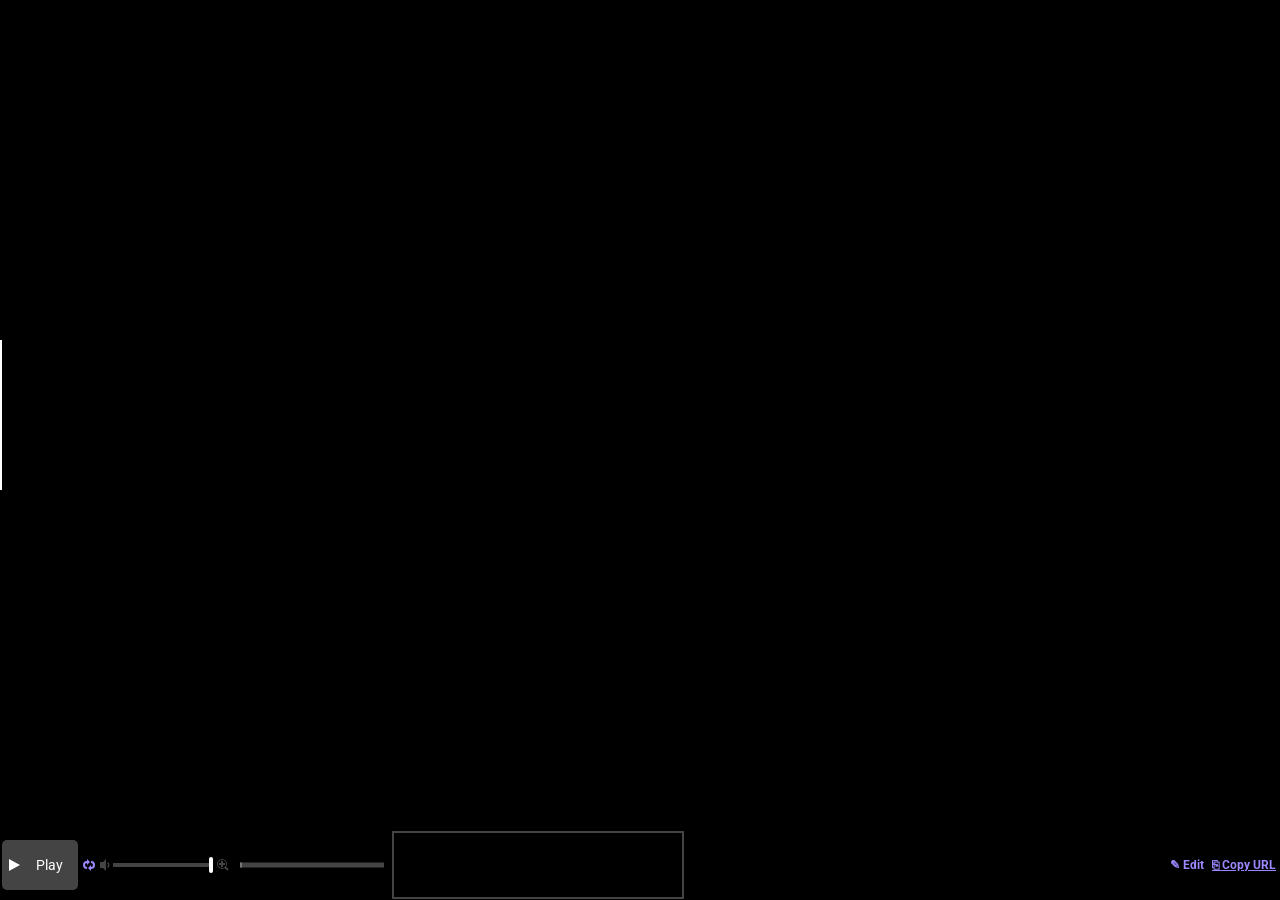
<file: player/index.html>
<!DOCTYPE html>
<html lang="en">
<head>
	<link rel="shortcut icon" type="image/x-icon" href="../favicon.ico">
	<meta charset="utf-8" />
	<meta name="viewport" content="width=device-width, initial-scale=1.0" />
	<title>Noobox Song Player</title> 
	<meta name="description" content="Noobox is a mod of Unbox." />
	<meta name="keywords" content="chiptune, instrumental, music, melody, composition, tool, square wave, NES, NSF, BeepBox" />
	<meta name="theme-color" content="#444" />
	<meta name="format-detection" content="telephone=no" />
	<link rel="apple-touch-icon" sizes="180x180" href="/apple-touch-icon.png" />
	<link rel="icon" type="image/png" sizes="32x32" href="/icon_32.png" />
	<link href="https://fonts.googleapis.com/css?family=Roboto" rel="stylesheet" rel="stylesheet" media="none" onload="if (this.media != 'all') this.media='all';" /> <!-- this is a trick to load CSS asynchronously. -->
	<meta name="robots" content="noindex, nofollow" />
	<style>
		html {
			width: 100vw;
			font-family: 'Roboto', sans-serif;
			color: var(--primary-text, white);
			align-items: center;
		}
		html, body {
			height: 100%;
			overflow: hidden;
			display: flex;
			margin: 0;
			padding: 0;
			background: var(--page-margin, black);
		}
		body {
			width: 100vw;
			flex-direction: column;
			align-items: stretch;
		}
	</style>
</head>
<body>
	<script type="text/javascript">
		function browserHasRequiredFeatures() {
			"use strict";
			if (window.AudioContext == undefined && window.webkitAudioContext == undefined) {
				return false;
			}
			
			try {
				eval("class T {}");
				eval("const a = () => 0");
				eval("for (const a of []);");
			} catch (error) {
				return false;
			}
			
			return true;
		}
		
		if (browserHasRequiredFeatures()) {
			// Go ahead and load js beepbox editor interface:
			var fileref = document.createElement("script");
			fileref.setAttribute("type", "text/javascript");
			fileref.setAttribute("src", "beepbox_player.js");
			document.head.appendChild(fileref);
		} else {
			document.body.innerHTML = "Sorry, BeepBox doesn't support your browser. Try a recent version of Chrome, Firefox, Edge, Safari, or Opera.";
		}
	</script>
</body>
</html>
</file>
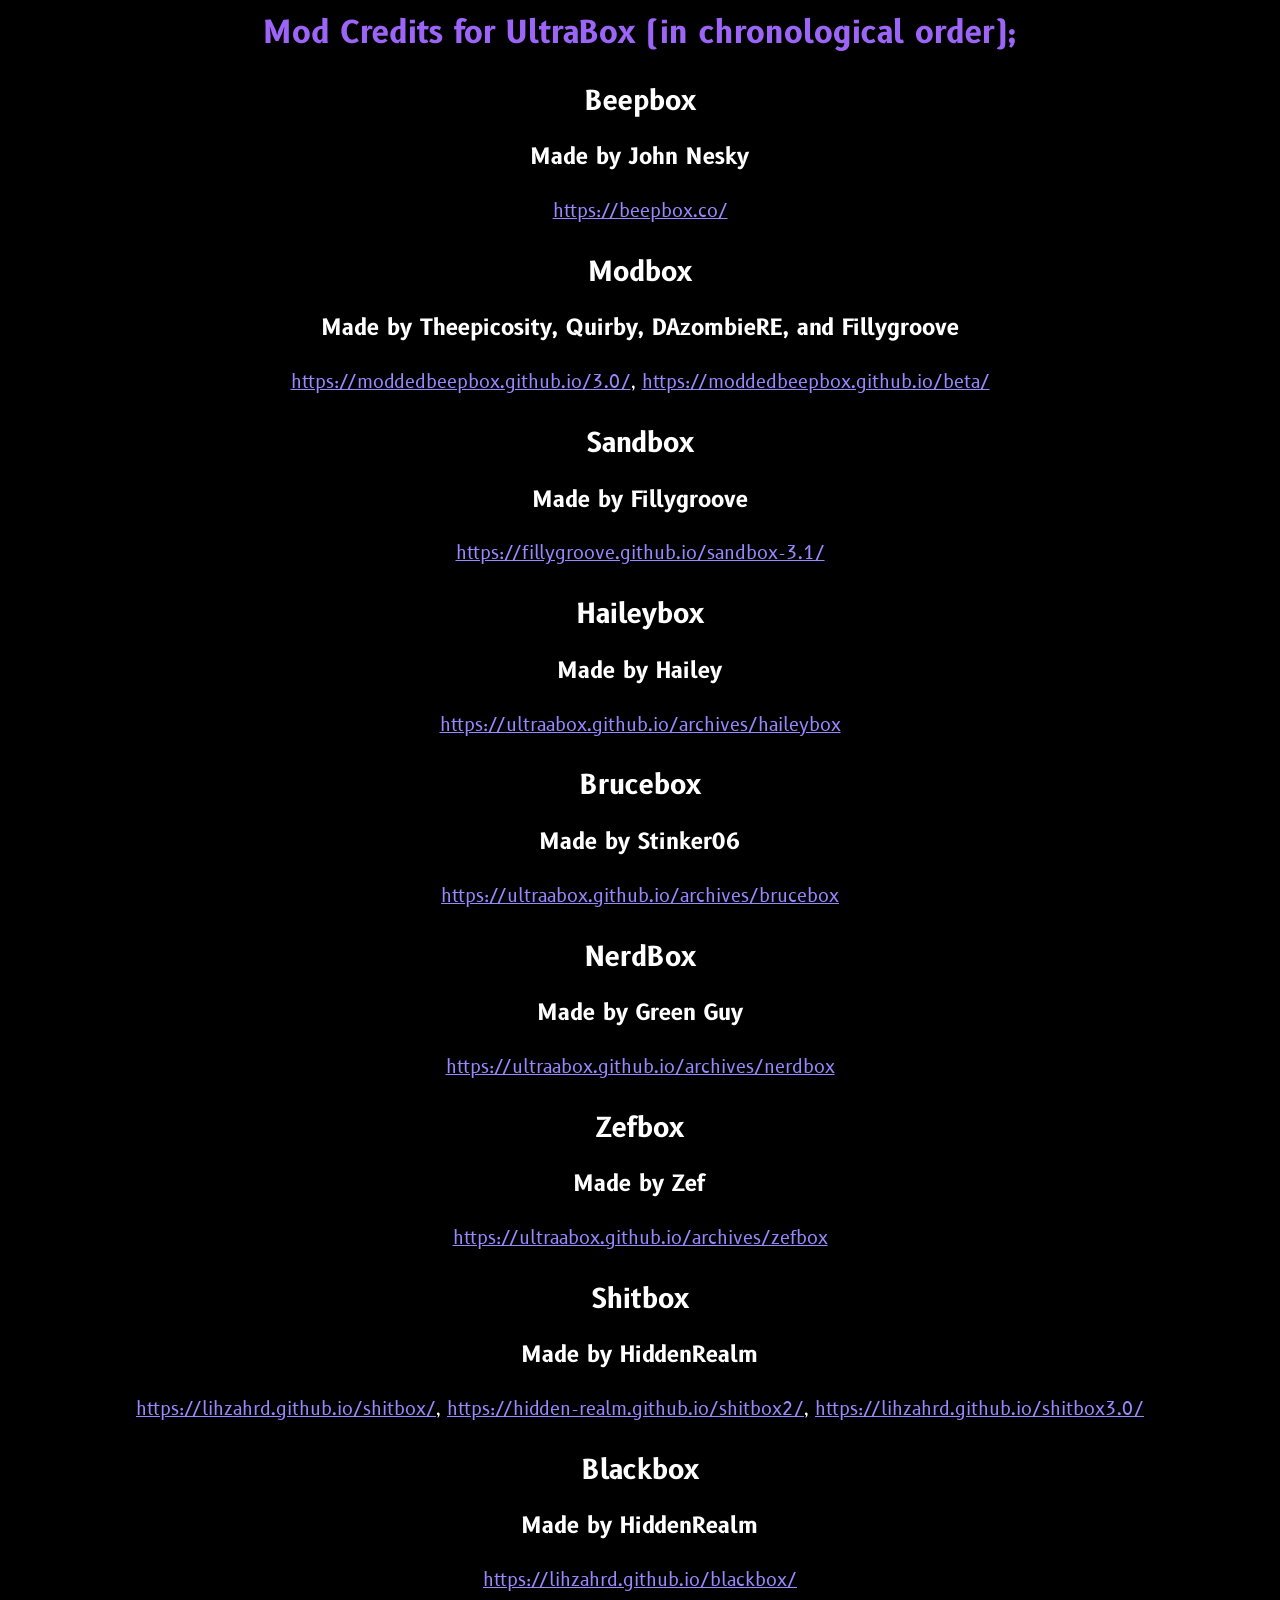
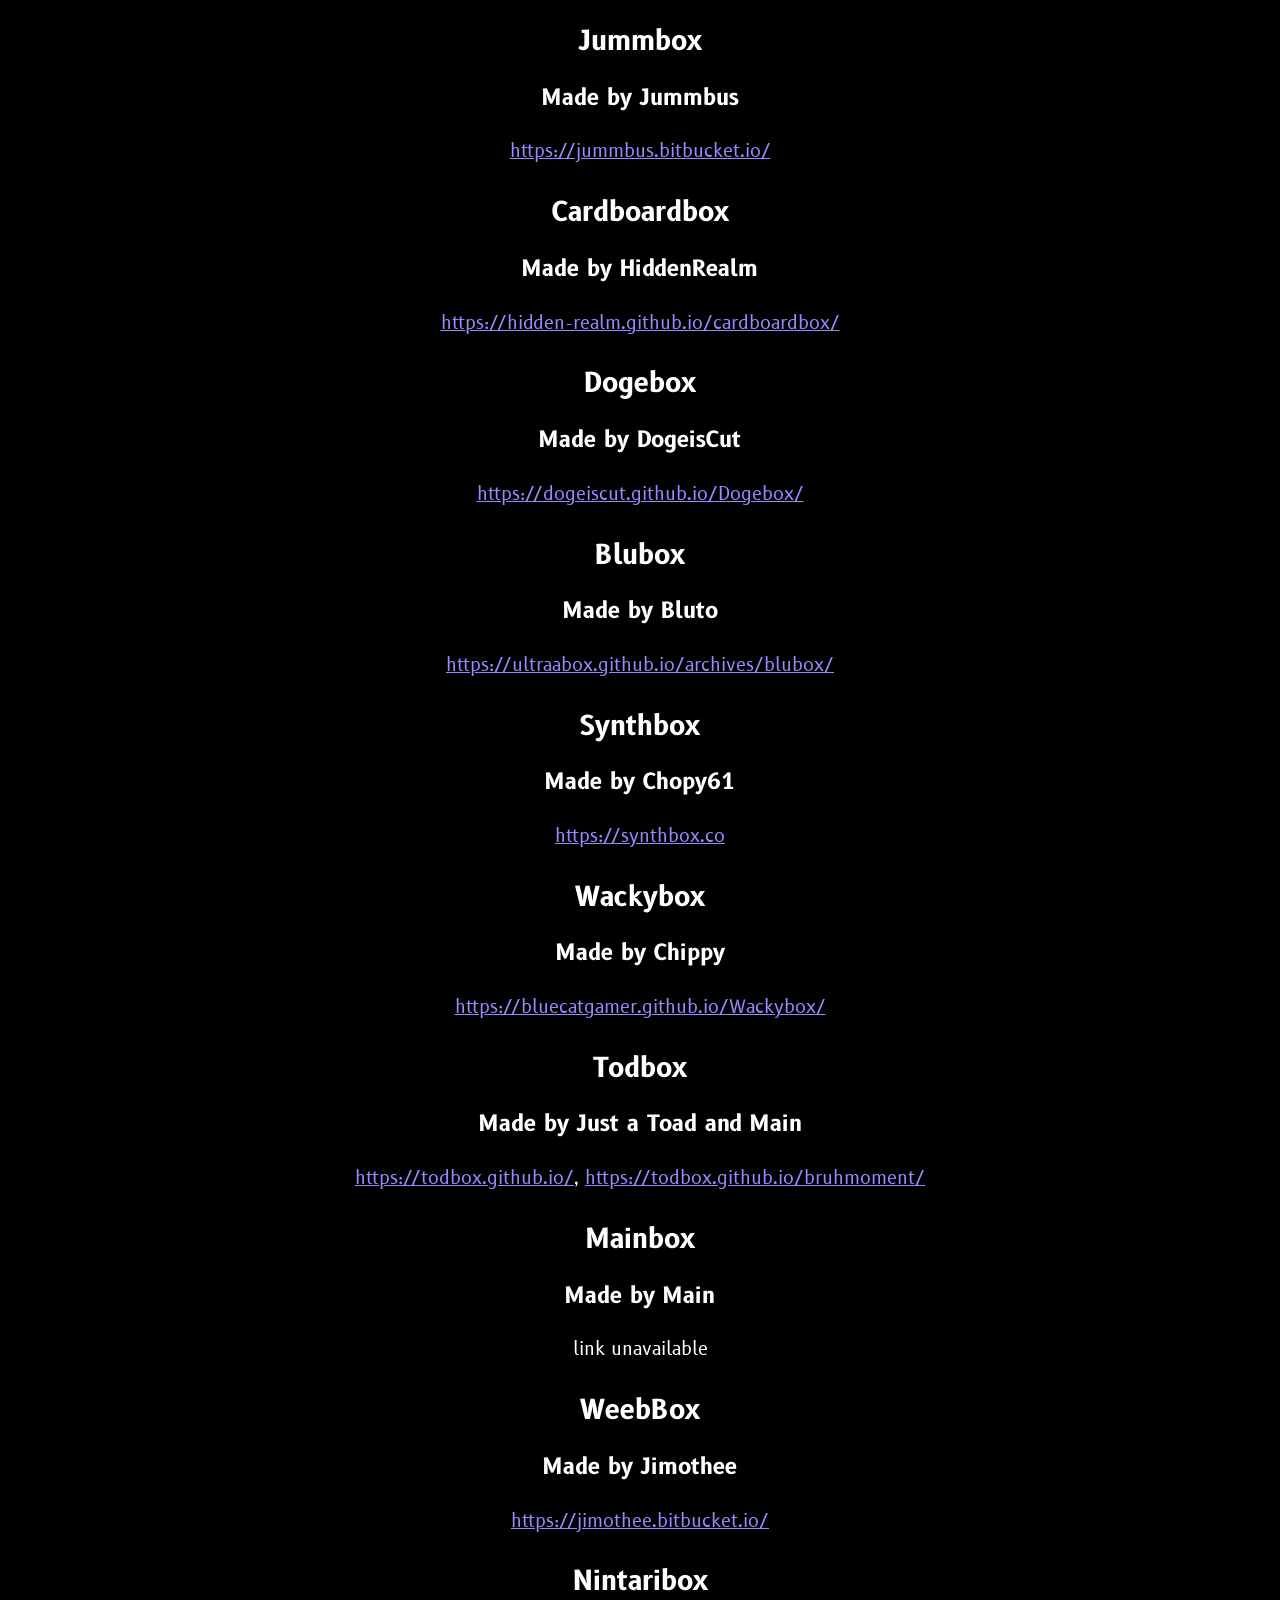
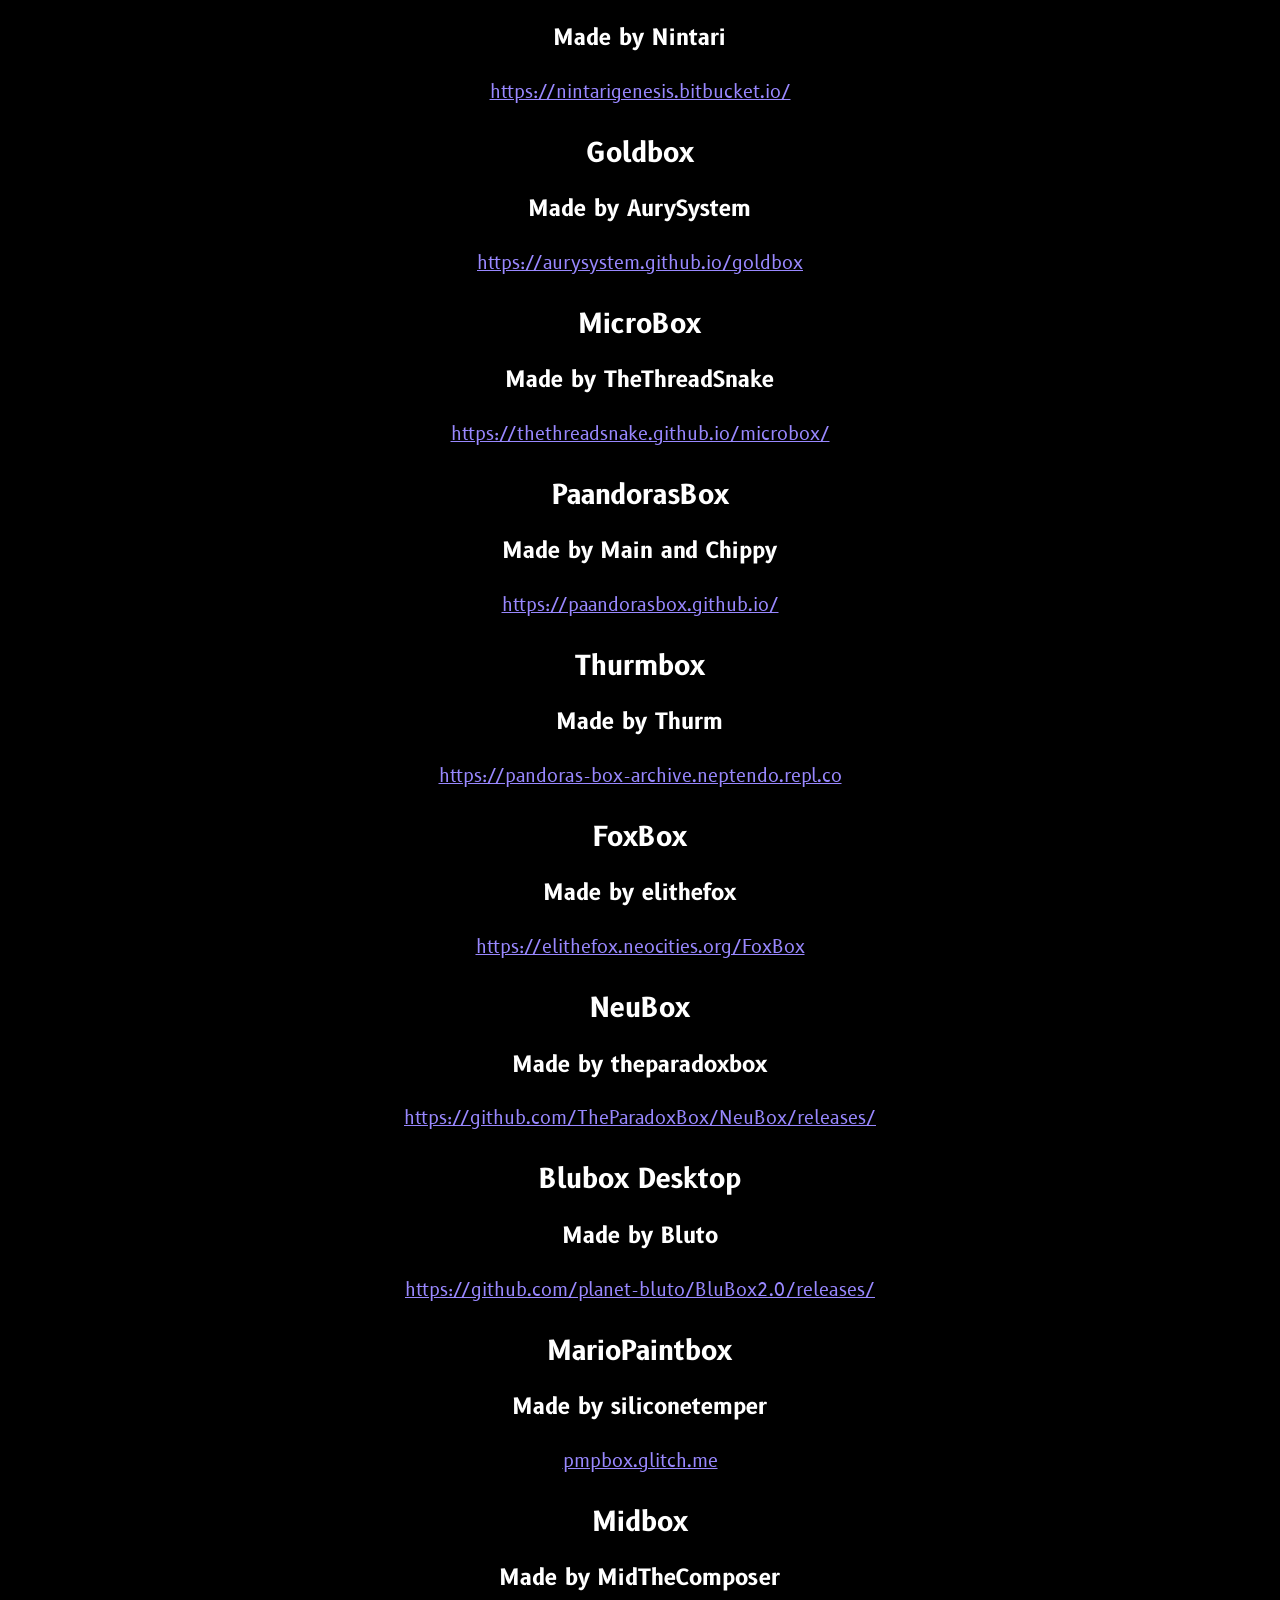
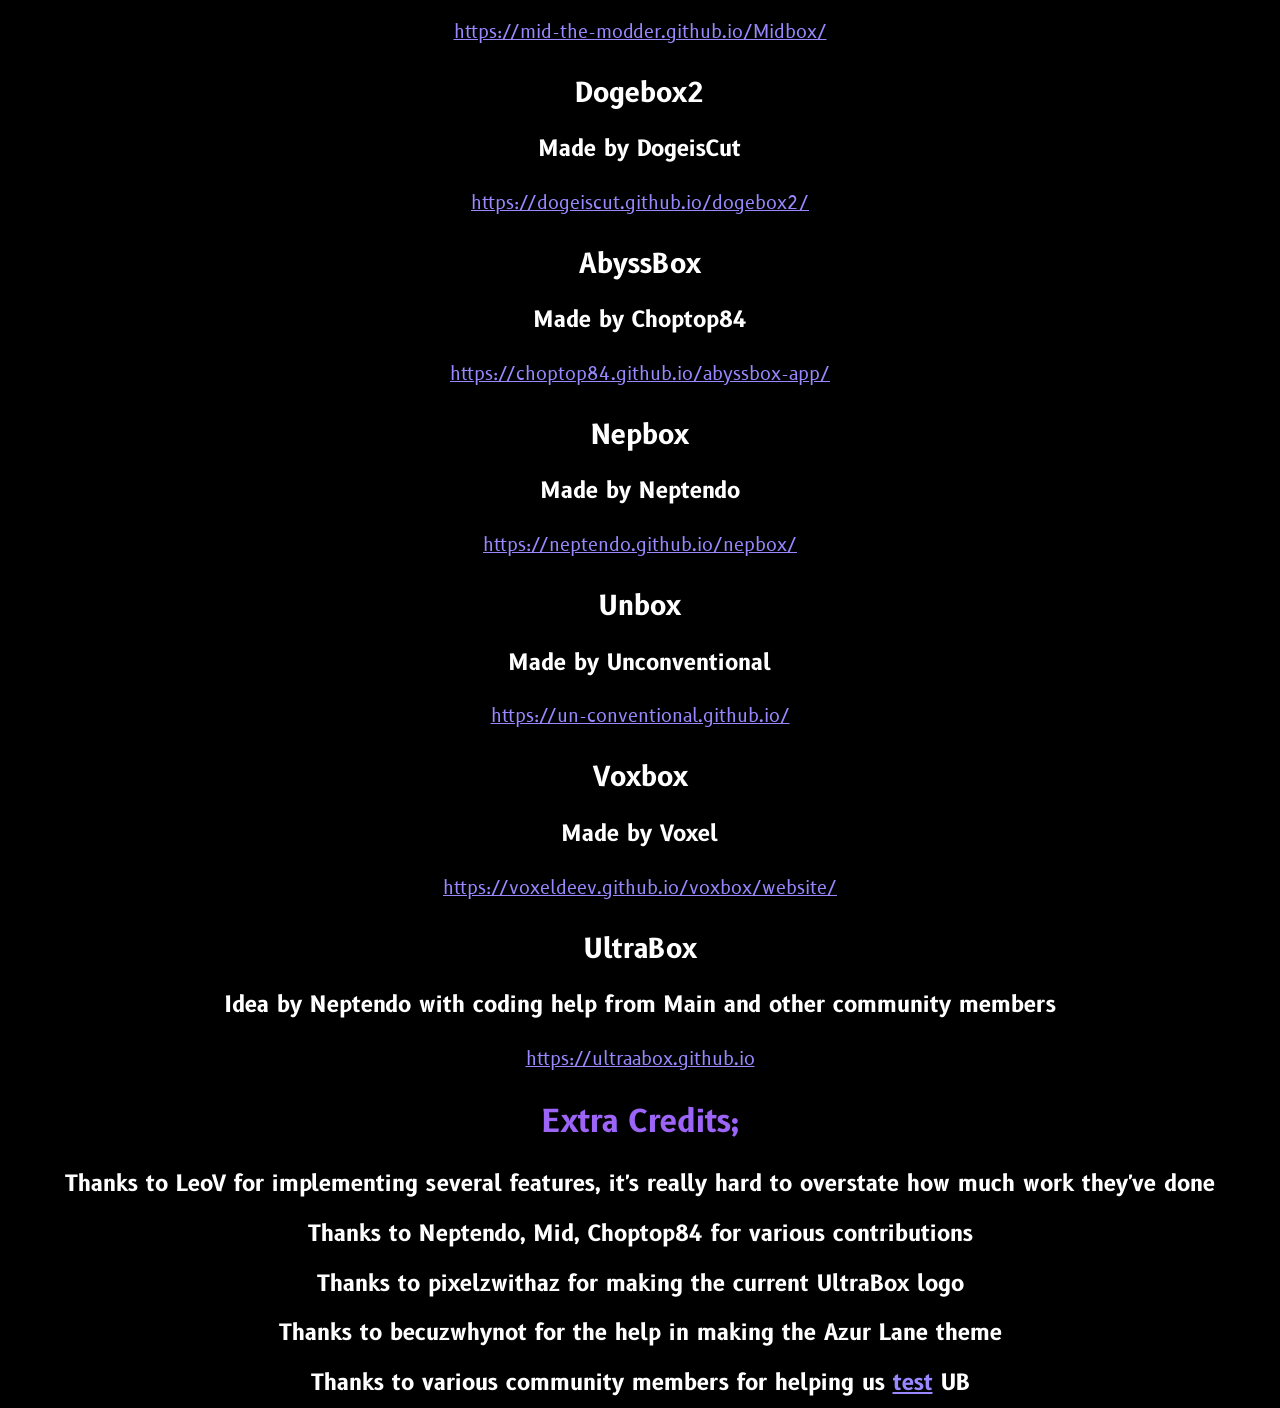
<file: credits.html>
<!DOCTYPE html>
<html lang="en">
<head>
    <link rel='shortcut icon' type='image/x-icon' href='./favicon.ico' /> 
    <meta charset="utf-8" />
    <meta name="viewport" content="width=device-width, initial-scale=1.0" />
    <title>UltraBox Credits</title>
    <meta name="application-name" content="UltraBox" />
    <meta name="apple-mobile-web-app-title" content="UltraBox">
    <meta name="description" content="UltraBox is an online tool for sketching and sharing instrumental music." />
    <meta name="mobile-web-app-capable" content="yes" />
    <meta name="apple-mobile-web-app-capable" content="yes" />
    <meta name="apple-mobile-web-app-status-bar-style" content="black-translucent" />
    <meta name="theme-color" content="#444" />
    <meta name="msapplication-TileColor" content="#dba600" />
    <meta name="msapplication-config" content="/browserconfig.xml" />
    <meta name="format-detection" content="telephone=no" />
    <link rel="apple-touch-icon" sizes="180x180" href="/icon_32.png" />
    <link rel="icon" type="image/png" sizes="32x32" href="/icon_32.png" />
    <link rel="manifest" href="/manifest.webmanifest" />
    <link href="https://fonts.googleapis.com/css?family=B612" rel="stylesheet" media="none" onload="if (this.media != 'all') this.media='all';" /> <!-- this is a trick to load CSS asynchronously. -->
    <style type="text/css">

        html {
            background: var(--page-margin, black);
            overflow-x: hidden;
            font-size: large;
            font-family: 'B612', sans-serif;
            line-height: 1.3;
            color: var(--primary-text, white);
        }

        body {
            margin: auto;
            overflow-x: hidden;
            display: flex;
            flex-direction: column;
            align-items: center;
            align-content: center;
        }

        h1 {
            font-size: 1.7rem;
            text-align: center;
            margin-top: 0.5em;
            margin-bottom: 0.5em;
            -webkit-text-stroke-width: 0;
        }

        h2 {
            font-size: 1.5rem;
            text-align: center;
            margin-top: 0.5em;
            margin-bottom: 0.5em;
            -webkit-text-stroke-width: 0;
        }

        h3 {
            font-size: 1.2rem;
            margin-top: 0.5em;
            margin-bottom: 0.5em;
            -webkit-text-stroke-width: 0;
        }

        a {
            color: var(--link-accent, #98f);
        }

        /* wide screen */
		@media (min-width: 711px) {
            html {
                width: 100%;
            }

            body {
                width: 100%;
            }
        }

        /* narrow screen */
		@media (max-width: 710px) {
            body {
                width: 100%;
            }

            p {
                margin: 1em 0.5em;
            }
        }
    </style>
  </body>
	  <h1>
<font color="#9c64f7">Mod Credits for UltraBox (in chronological order);</font>
</h1>
	<!-- <h3>(Certain credits have been removed on the creator's request)</h3> -->
    <!-- preferably the credits for people involved should be above the mod credits, I'll change that later though-->

    <!-- in the future, change all of these so they follow the more accurate timeline provided by the beepbox wiki -->
    <h2>Beepbox</h2>
	<h3>Made by John Nesky</h3>
<p><a href="https://beepbox.co/">https://beepbox.co/</a></p>
	
    <h2>Modbox</h2>
	<h3>Made by Theepicosity, Quirby, DAzombieRE, and Fillygroove</h3>
<p><a href="https://moddedbeepbox.github.io/3.0/">https://moddedbeepbox.github.io/3.0/</a>, <a href="https://moddedbeepbox.github.io/beta/">https://moddedbeepbox.github.io/beta/</a></p>
	
    <h2>Sandbox</h2>
	<h3>Made by Fillygroove</h3>
<p><a href="https://fillygroove.github.io/sandbox-3.1/">https://fillygroove.github.io/sandbox-3.1/</a></p>

    <h2>Haileybox</h2>
    <h3>Made by Hailey</h3>
<p><a href="https://ultraabox.github.io/archives/haileybox">https://ultraabox.github.io/archives/haileybox</a></p>
        
	<h2>Brucebox</h2>
	<h3>Made by Stinker06</h3>
<p><a href="https://ultraabox.github.io/archives/brucebox">https://ultraabox.github.io/archives/brucebox</a></p>
	
    <h2>NerdBox</h2>
	<h3>Made by Green Guy</h3>
<p><a href="https://ultraabox.github.io/archives/nerdbox">https://ultraabox.github.io/archives/nerdbox</a></p>

    <h2>Zefbox</h2>
	<h3>Made by Zef</h3>
<p><a href="https://ultraabox.github.io/archives/zefbox">https://ultraabox.github.io/archives/zefbox</a></p>
	
	<h2>Shitbox</h2>
	<h3>Made by HiddenRealm</h3>
<p><a href="https://lihzahrd.github.io/shitbox/">https://lihzahrd.github.io/shitbox/</a>, <a href="https://hidden-realm.github.io/shitbox2/">https://hidden-realm.github.io/shitbox2/</a>, <a href="https://lihzahrd.github.io/shitbox3.0/">https://lihzahrd.github.io/shitbox3.0/</a></p>
	
    <h2>Blackbox</h2>
	<h3>Made by HiddenRealm</h3>
<p><a href="https://lihzahrd.github.io/blackbox/">https://lihzahrd.github.io/blackbox/</a></p>

	<h2>Jummbox</h2>
	<h3>Made by Jummbus</h3>
<p><a href="https://jummbus.bitbucket.io/">https://jummbus.bitbucket.io/</a></p>

	<h2>Cardboardbox</h2>
	<h3>Made by HiddenRealm</h3>
<p><a href="https://hidden-realm.github.io/cardboardbox/">https://hidden-realm.github.io/cardboardbox/</a></p>
	
	<h2>Dogebox</h2>
	<h3>Made by DogeisCut</h3>
<p><a href="https://dogeiscut.github.io/Dogebox/">https://dogeiscut.github.io/Dogebox/</a></p>
	
	<h2>Blubox</h2>
	<h3>Made by Bluto</h3>
<p><a href="https://ultraabox.github.io/archives/blubox/">https://ultraabox.github.io/archives/blubox/</a></p>

    <h2>Synthbox</h2>
    <h3>Made by Chopy61</h3>
<p><a href="https://synthbox.co">https://synthbox.co</a></p>
	
	<h2>Wackybox</h2>
	<h3>Made by Chippy</h3>
<p><a href="https://bluecatgamer.github.io/Wackybox/">https://bluecatgamer.github.io/Wackybox/</a></p>	
	
	<h2>Todbox</h2>
	<h3>Made by Just a Toad and Main</h3>
<p><a href="https://todbox.github.io/">https://todbox.github.io/</a>, <a href="https://todbox.github.io/bruhmoment/">https://todbox.github.io/bruhmoment/</a></p>
	
	<h2>Mainbox</h2>
	<h3>Made by Main</h3>
<p>link unavailable</p>

    <h2>WeebBox</h2>
	<h3>Made by Jimothee</h3>
<p><a href="https://jimothee.bitbucket.io/">https://jimothee.bitbucket.io/</a></p>
	
    <h2>Nintaribox</h2>
	<h3>Made by Nintari</h3>
<p><a href="https://nintarigenesis.bitbucket.io/">https://nintarigenesis.bitbucket.io/</a></p>

    <h2>Goldbox</h2>
	<h3>Made by AurySystem</h3>
<p><a href="https://aurysystem.github.io/goldbox">https://aurysystem.github.io/goldbox</a></p>

    <h2>MicroBox</h2>
	<h3>Made by TheThreadSnake</h3>
<p><a href="https://thethreadsnake.github.io/microbox/">https://thethreadsnake.github.io/microbox/</a></p>

    <h2>PaandorasBox</h2>
	<h3>Made by Main and Chippy</h3>
<p><a href="https://paandorasbox.github.io/">https://paandorasbox.github.io/</a></p>
	
    <h2>Thurmbox</h2>
	<h3>Made by Thurm</h3>
<p><a href="https://pandoras-box-archive.neptendo.repl.co">https://pandoras-box-archive.neptendo.repl.co</a></p>
	
	<h2>FoxBox</h2>
	<h3>Made by elithefox</h3>
<p><a href="https://elithefox.neocities.org/FoxBox">https://elithefox.neocities.org/FoxBox</a></p>

    <h2>NeuBox</h2>
	<h3>Made by theparadoxbox</h3>
<p><a href="https://github.com/TheParadoxBox/NeuBox/releases/">https://github.com/TheParadoxBox/NeuBox/releases/</a></p>
	
	<h2>Blubox Desktop</h2>
	<h3>Made by Bluto</h3>
<p><a href="https://github.com/planet-bluto/BluBox2.0/releases/">https://github.com/planet-bluto/BluBox2.0/releases/</a></p>
	
	<h2>MarioPaintbox</h2>
	<h3>Made by siliconetemper</h3>
<p><a href="https://pmpbox.glitch.me">pmpbox.glitch.me</a></p>

    <h2>Midbox</h2>
	<h3>Made by MidTheComposer</h3>
<p><a href="https://mid-the-modder.github.io/Midbox/">https://mid-the-modder.github.io/Midbox/</a></p>

    <h2>Dogebox2</h2>
	<h3>Made by DogeisCut</h3>
<p><a href="https://dogeiscut.github.io/dogebox2/">https://dogeiscut.github.io/dogebox2/</a></p>

    <h2>AbyssBox</h2>
	<h3>Made by Choptop84</h3>
<p><a href="https://choptop84.github.io/abyssbox-app/">https://choptop84.github.io/abyssbox-app/</a></p>

    <h2>Nepbox</h2>
    <h3>Made by Neptendo</h3>
<p><a href="https://neptendo.github.io/nepbox/">https://neptendo.github.io/nepbox/</a></p>

<h2>Unbox</h2>
    <h3>Made by Unconventional</h3>
<p><a href="https://un-conventional.github.io/">https://un-conventional.github.io/</a></p>

<h2>Voxbox</h2>
<h3>Made by Voxel</h3>
<p><a href="https://voxeldeev.github.io/voxbox/website/">https://voxeldeev.github.io/voxbox/website/</a></p>

    <h2>UltraBox</h2>
    <h3>Idea by Neptendo with coding help from Main and other community members</h3>
<p><a href="https://ultraabox.github.io">https://ultraabox.github.io</a></p>

	<h1>
<font color="#9c64f7">Extra Credits;</font>
		<h3>Thanks to LeoV for implementing several features, it's really hard to overstate how much work they've done</h3>
        <h3>Thanks to Neptendo, Mid, Choptop84 for various contributions</h3>
		<h3>Thanks to pixelzwithaz for making the current UltraBox logo</h3>
        <h3>Thanks to becuzwhynot for the help in making the Azur Lane theme</h3>
		<h3>Thanks to various community members for helping us <a href="https://ultraabox.github.io/testing">test</a> UB</h3>
</h1>
	
</body>
</html>
</file>
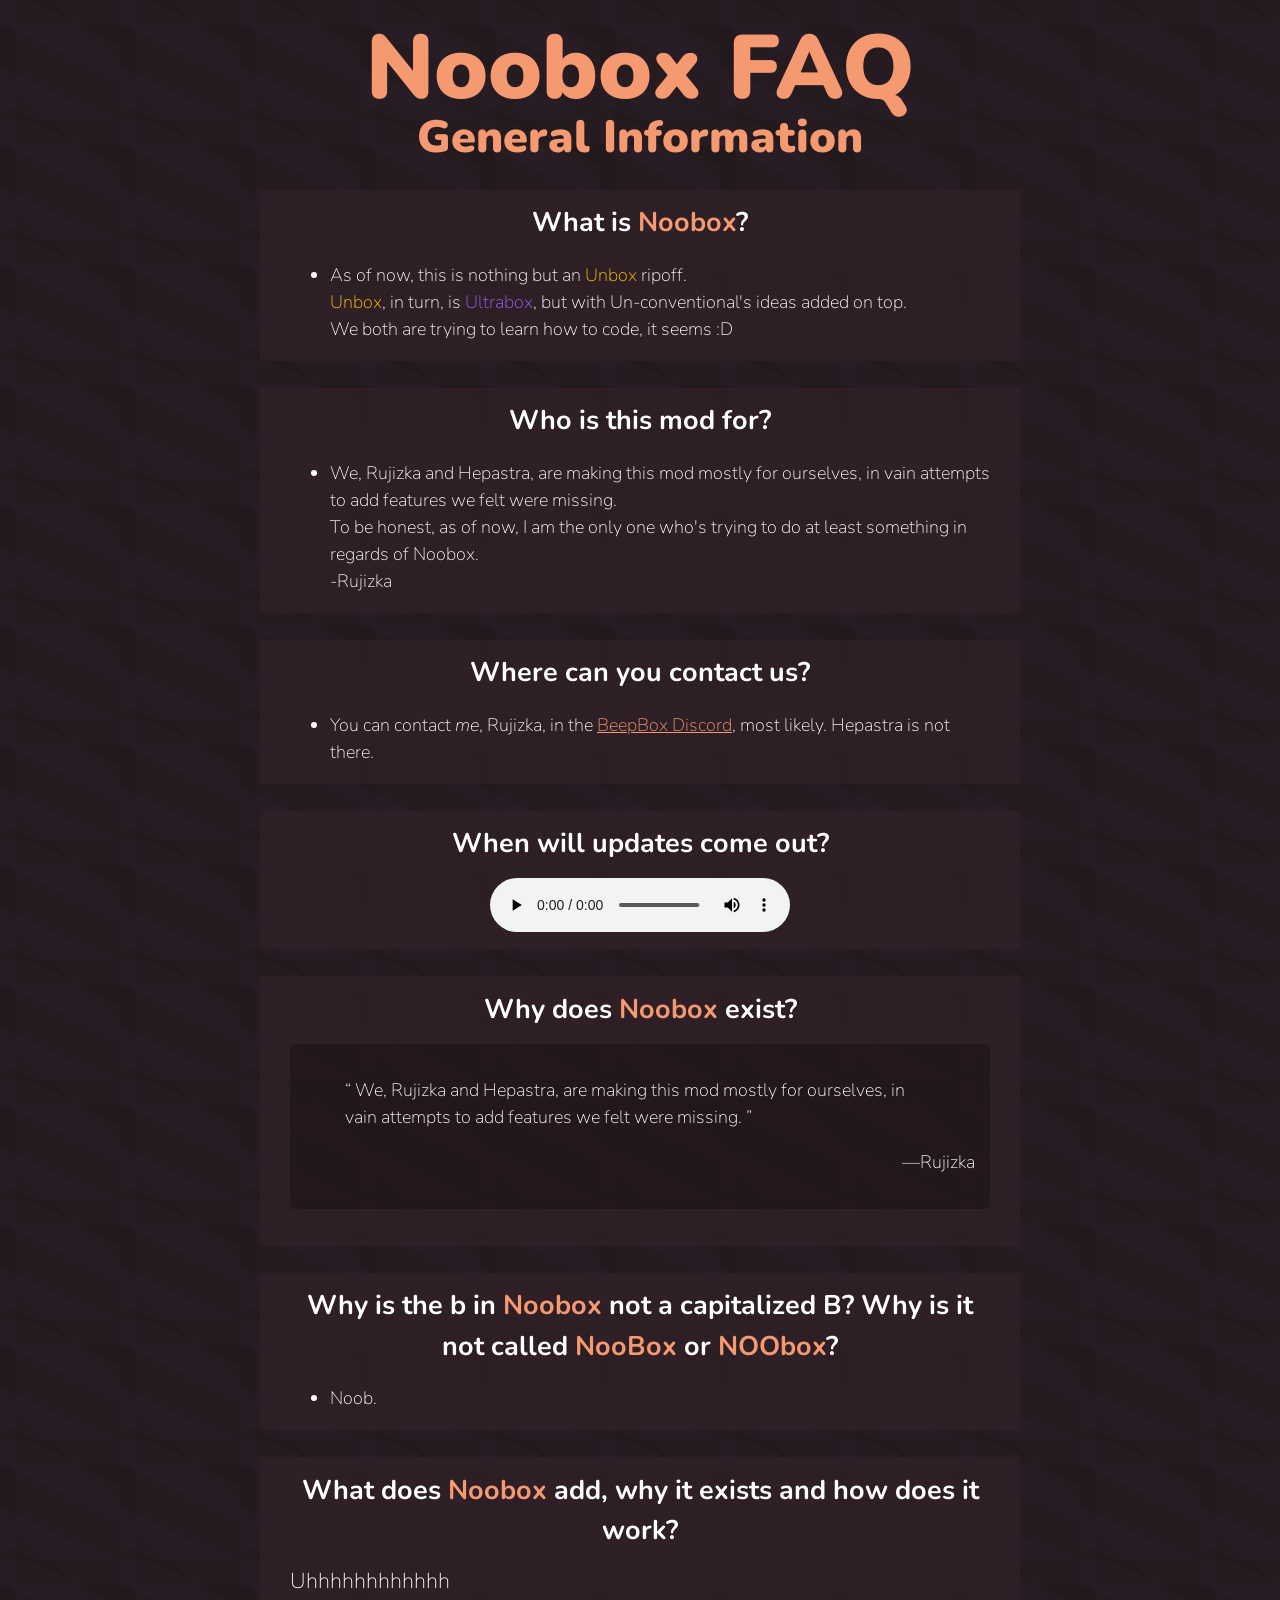
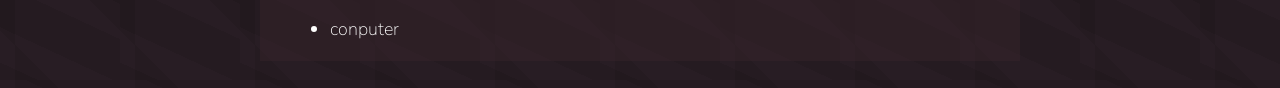
<file: information.html>
<!DOCTYPE html>
<html lang="en">
<head>
    <link rel='shortcut icon' type='image/x-icon' href='./favicon.ico' /> 
    <meta charset="utf-8" />
    <meta name="viewport" content="width=device-width, initial-scale=1.0" />
    <title>Noobox FAQ</title>
    <meta name="application-name" content="Noobox " />
    <meta name="apple-mobile-web-app-title" content="Noobox">
    <meta name="description" content="Noobox is an online tool for sketching and sharing instrumental music." />
    <meta name="mobile-web-app-capable" content="yes" />
    <meta name="apple-mobile-web-app-capable" content="yes" />
    <meta name="apple-mobile-web-app-status-bar-style" content="black-translucent" />
    <meta name="theme-color" content="#444" />
    <meta name="msapplication-TileColor" content="#f59a70" />
    <meta name="msapplication-config" content="/browserconfig.xml" />
    <meta name="format-detection" content="telephone=no" />
    <link rel="apple-touch-icon" sizes="180x180" href="/apple-touch-icon.png" />
    <link rel="icon" type="image/png" sizes="32x32" href="/icon_32.png" />
    <link rel="manifest" href="/manifest.webmanifest" />
    <link href="https://fonts.googleapis.com/css?family=Nunito" rel="stylesheet" media="none" onload="if (this.media != 'all') this.media='all';" /> <!-- this is a trick to load CSS asynchronously. -->
    <link rel="stylesheet" href="genius.css">
    
    <style type="text/css">

       html {
            background: var(--page-margin, #281d24);
            background-image: repeating-linear-gradient(25deg, rgba(0, 0, 0, 0.08) 55%, transparent 25%, transparent 75%, rgba(0, 0, 0, 0.08) 75%, rgba(0, 0, 0, 0.08)), repeating-linear-gradient(45deg, rgba(0, 0, 0, 0.08) 25%, rgba(78, 128, 38, 0) 25%, rgba(78, 128, 38, 0) 75%, rgba(0, 0, 0, 0.08) 75%, rgba(0, 0, 0, 0.08));
            background-position: 0 0, 255px 25px;
            background-size: 120px 120px;
            overflow-x: hidden;
            font-size: large;
            font-family: 'Nunito', sans-serif;
            line-height: 1.5;
            color: var(--primary-text, white);
        }

        body {
            margin: auto;
            overflow-x: hidden;
            display: flex;
            flex-direction: column;
            align-items: center;
            align-content: center;
        }

        #beepboxEditorContainer {
            min-height: 645px;
            overflow: auto;
            background: var(--editor-background, black);
            width: 100%;
			max-width: 800px;
            padding-left: 30px;
            padding-right: 30px;
        }

        #text-content {
            overflow: auto;
            background: color-mix(in srgb, var(--editor-background, hsl(343, 20%, 18%)), transparent 50%);
            width: 100%;
			max-width: 700px;
            padding-left: 30px;
            padding-right: 30px;
            overflow-x: hidden;
        }

        h1 {
            font-size: 3rem;
            font-weight: 900;
            text-align: center;
            margin-top: 0.1em;
            margin-bottom: -0.25em;
            -webkit-text-stroke-width: 0;
            color: var(--mod-title, var(--link-accent, #f59a70));
        }

        h2 {
            font-size: 1.5rem;
            text-align: center;
            margin-top: 0.5em;
            margin-bottom: 0.5em;
            -webkit-text-stroke-width: 0;
        }

		h3 {
            font-size: 1.2rem;
			/* text-align: center; */
            margin-top: 0.5em;
            margin-bottom: 0.5em;
            font-weight: 100;
            -webkit-text-stroke-width: 0;
        }

        h4 {
            font-size: 1rem;
			/* text-align: center; */
            margin-top: 0.5em;
            margin-bottom: 0.5em;
            -webkit-text-stroke-width: 0;
            font-weight: 100;
        }

        .centerDiv {
			margin: 0px auto;
		}

        a {
            color: var(--link-accent, #f59a70);
        }

        /* wide screen */
		@media (min-width: 711px) {
            html {
                width: 100%;
            }

            body {
                width: 100%;
            }

            .column-container {
				width: 710px;
                display: flex;
				gap: 25px;
            }

            .instructions-column {
				min-width: 0;
            }

            .twitter-column {
                width: 300px;
				flex-shrink: 0;
            }
        }

        /* narrow screen */
		@media (max-width: 710px) {
            body {
                width: 100%;
            }

            p, .donation {
                margin: 1em 0.5em;
            }

            .column-container {
                display: flex;
                flex-direction: column;
                align-items: center;
            }
        }
    </style>
  </body>
	  <h1>
<h1 style="font-size:5rem;"><font color="#f59a70">Noobox FAQ</font></h1>
<!-- Add some fancy box thing around this to make it look nice and clean eventually-->
<h1 style="font-size:2.5rem; margin-top: -0.5rem; margin-bottom: 1rem;"><font color="#f59a70">General Information</font></h1>
    <div id="text-content">
    <h2>What is <font color="#f59a70">Noobox</font>?</h2>    
        <h4><ul>
            <li>As of now, this is nothing but an <a href="https://un-conventional.github.io/" style="color: rgba(255, 204, 0, 0);"><font color="#ffca00">Unbox</font></a> ripoff.<br><font color="#ffca00">Unbox</font>, in turn, is <a href="https://ultraabox.github.io/" style="color: rgba(255, 204, 0, 0);"><font color="#9c64f7">Ultrabox</font></a>, but with Un-conventional's ideas added on top.<br>We both are trying to learn how to code, it seems :D</li>
        </ul></h4>
    </div><br>
    <div id="text-content">
    <h2>Who is this mod for?</h2>
        <h4><ul>
            <li>We, Rujizka and Hepastra, are making this mod mostly for ourselves, in vain attempts to add features we felt were missing.<br>To be honest, as of now, I am the only one who's trying to do at least something in regards of Noobox.<br> -Rujizka</li> 
        </ul></h4>
    </div><br>
    <div id="text-content">
    <h2>Where can you contact us?</h2>
        <h4><ul>
            <li>You can contact <i>me</i>, Rujizka, in the <a href="https://discord.com/invite/beepbox" target="_blank">BeepBox Discord</a>, most likely. Hepastra is not there.</li>
        </ul></h4>
        </div><br>
        <div id="text-content">
    <h2>When will updates come out?</h2>
        <h4>
            <center>
            <audio controls>
                <source src="theme_resources/truth.mp3" type="audio/ogg">
              Never!
              </audio>
        </h4>
        </center>
        </div><br>
        <div id="text-content">
    <h2>Why does <font color="#f59a70">Noobox</font> exist?</h2>
        <h4>
            <div>
                <blockquote>
                  <p>
                    We, Rujizka and Hepastra, are making this mod mostly for ourselves, in vain attempts to add features we felt were missing.
                  </p>
                </blockquote>
                <p>—Rujizka</p>
              </div></h4><br>
        </div><br>
        <div id="text-content">
    <h2>Why is the b in <font color="#f59a70">Noobox</font> not a capitalized B? Why is it not called <font color="#f59a70">NooBox</font> or <font color="#f59a70 ">NOObox</font>?</h2>
        <h4><ul>
            <li><p onclick="playSound()">Noob.</p>

                <script>
                  function playSound() {
                    var sound = new Audio("theme_resources\\noob.mp3");
                    sound.play();

                }
                </script></li>
        </ul></h4>
        </div><br>
        <div id="text-content">
    <h2>What does <font color="#f59a70">Noobox</font> add, why it exists and how does it work?</h2>
        <h3>Uhhhhhhhhhhhh</h3>
            <h4><ul>
                <li>conputer</li>
            </ul></h4>
            </div><br>
        <!-- <h3>Insert new feature here!</h3>
            <h4><ul>
                <li>Insert why and what the new feature is</li>
            </ul></h4>-->
        
</body>
</html>
</file>
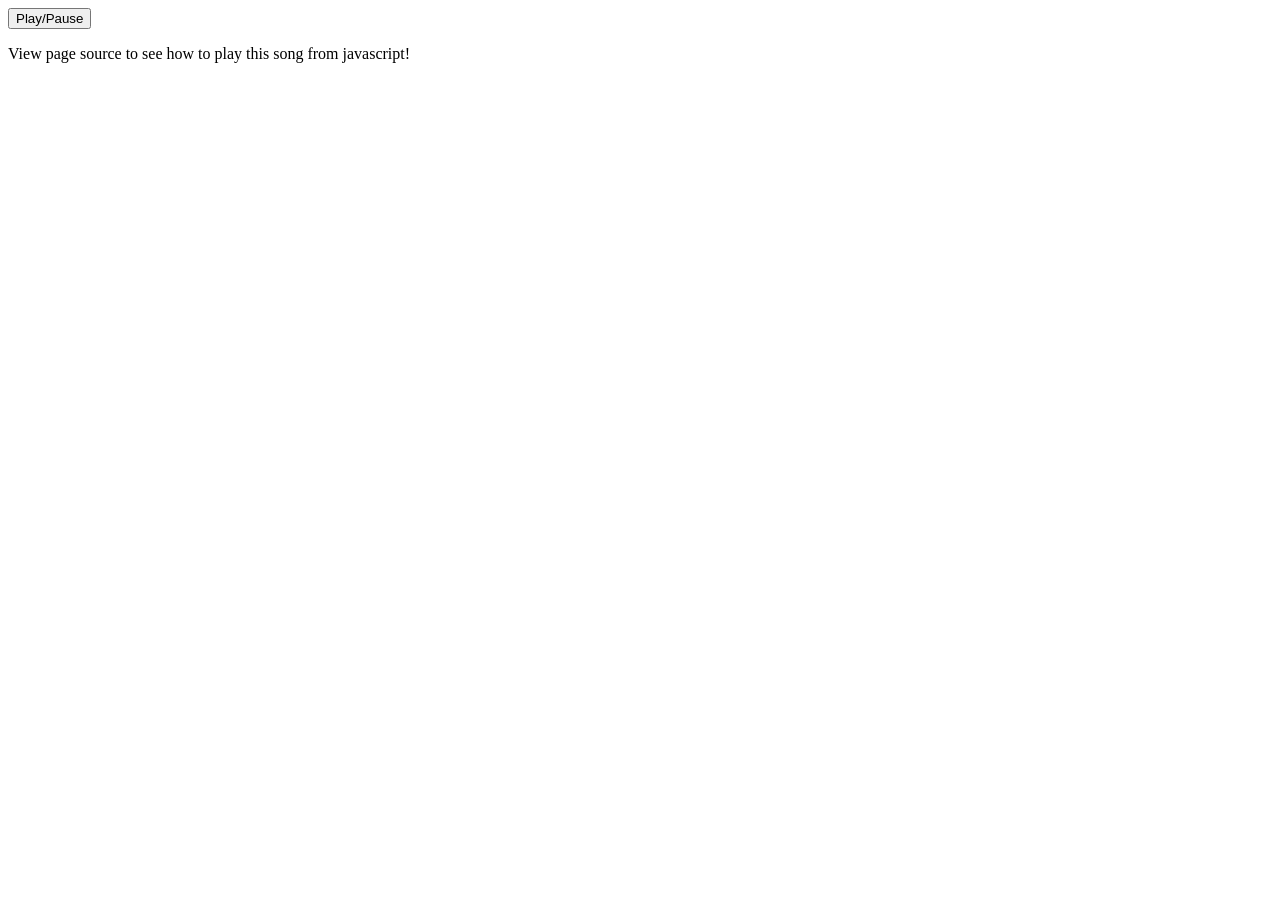
<file: synth_example.html>
<!DOCTYPE html>
<html lang="en">
	<head>
		<meta charset="utf-8" />
		<link rel="shortcut icon" type="image/x-icon" href="./favicon.ico">
		<title>UltraBox Synth Example</title>
		<meta name="robots" content="noindex, nofollow" />
	</head>
	<body>
		<button onclick="togglePlay()">Play/Pause</button>
		<p>View page source to see how to play this song from javascript!</p>
		<script type="text/javascript" src="beepbox_synth.min.js"></script>
		<script type="text/javascript">
			var synth = new beepbox.Synth("[base64]");
			
			function togglePlay() {
				if (synth.isPlayingSong) {
					synth.pause();
				} else {
					synth.play();
				}
			}
		</script>
	</body>
</html>
</file>
<file: genius.css>
div:has(> blockquote) {
    background-color: #0000003d;
    margin: 10px auto;
    padding: 15px;
    border-radius: 5px;
  }
  
  blockquote p::before {
    content: "\201C";
  }
  
  blockquote p::after {
    content: "\201D";
  }
  
  blockquote + p {
    text-align: right;
  }
</file>
